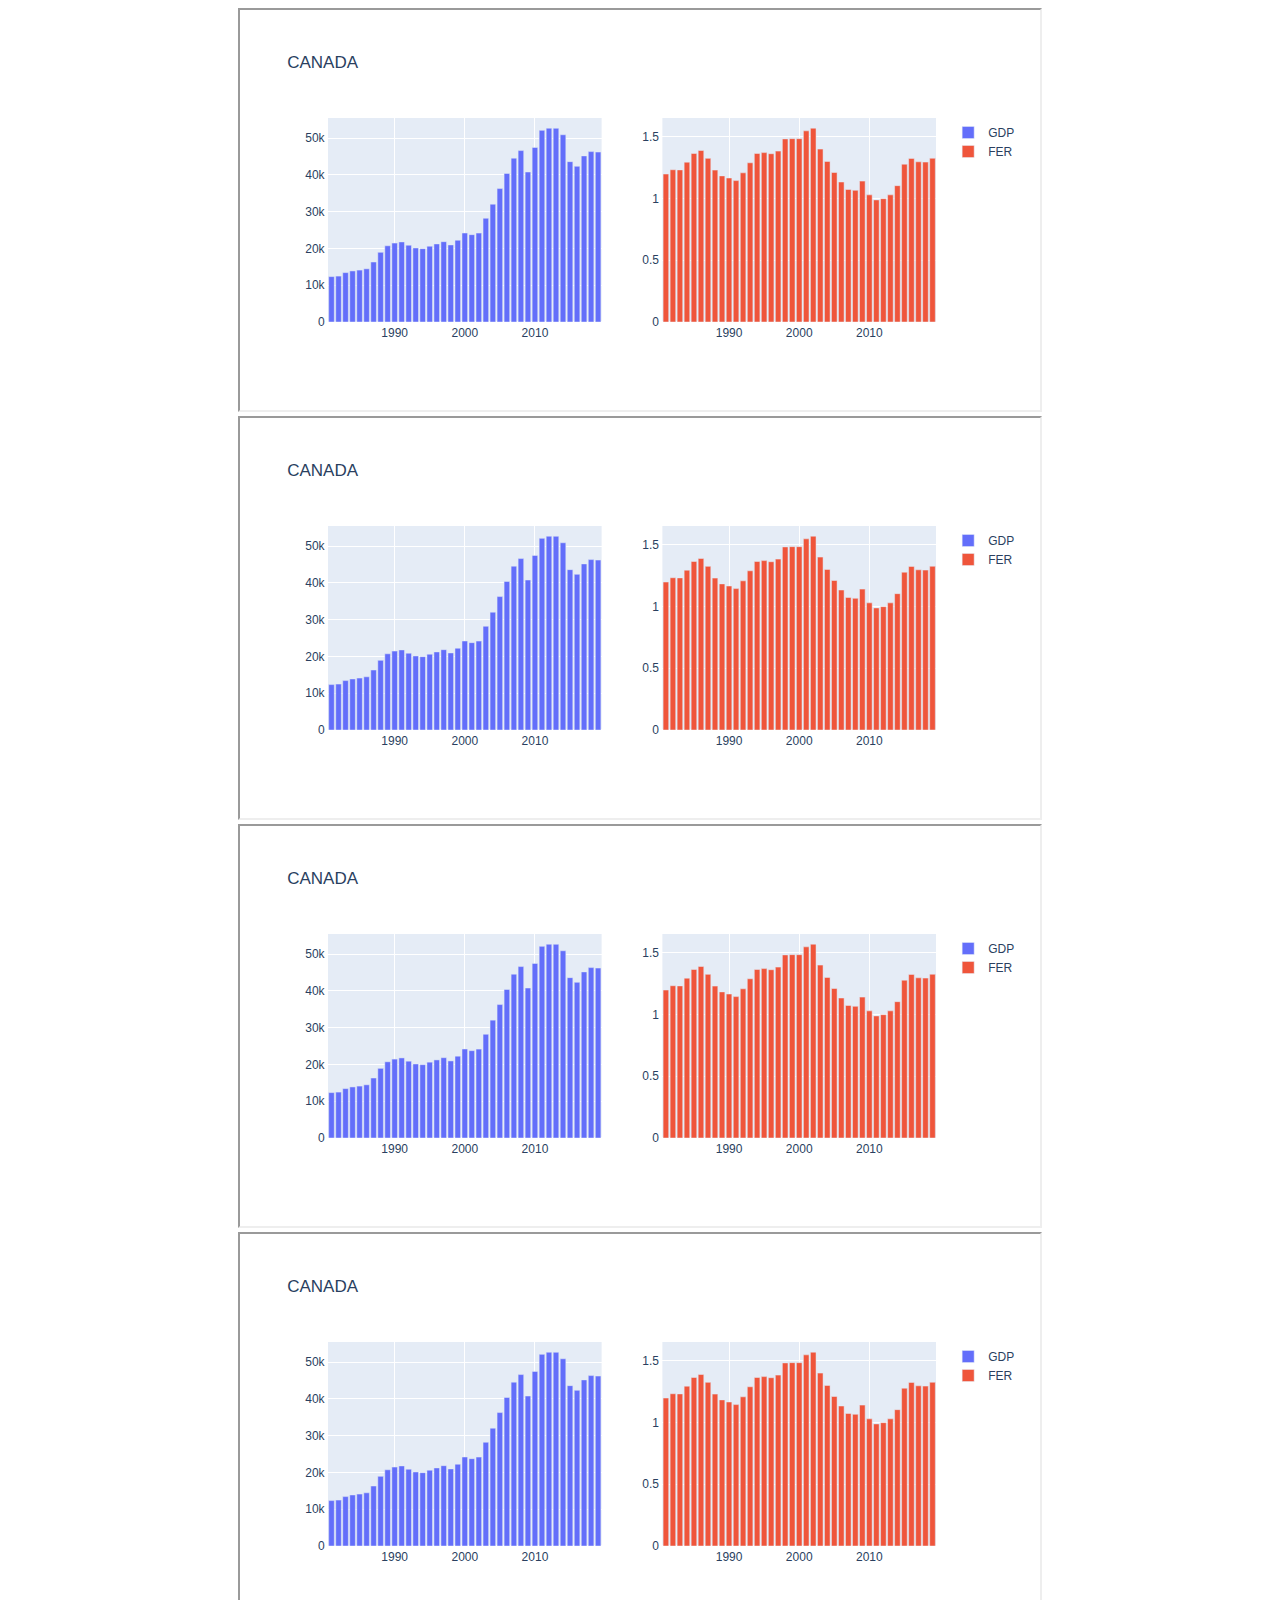
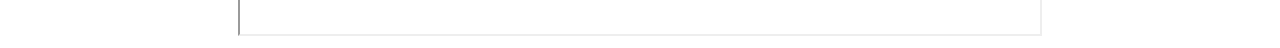
<file: demo_deploy-main/static/Iplots/index.html>
<!DOCTYPE html>
<html lang="en">
<head>
    <meta charset="UTF-8">
    <meta http-equiv="X-UA-Compatible" content="IE=edge">
    <meta name="viewport" content="width=device-width, initial-scale=1.0">
    <title>Document</title>
</head>
<body>
    <center>
    <iframe src="canada.html" height="400px" width="800px">
    </iframe>
    <iframe src="canada.html" height="400px" width="800px">
    </iframe>
    <iframe src="canada.html" height="400px" width="800px">
    </iframe>
    <iframe src="canada.html" height="400px" width="800px">
    </iframe>
</center>
</body>
</html>
</file>
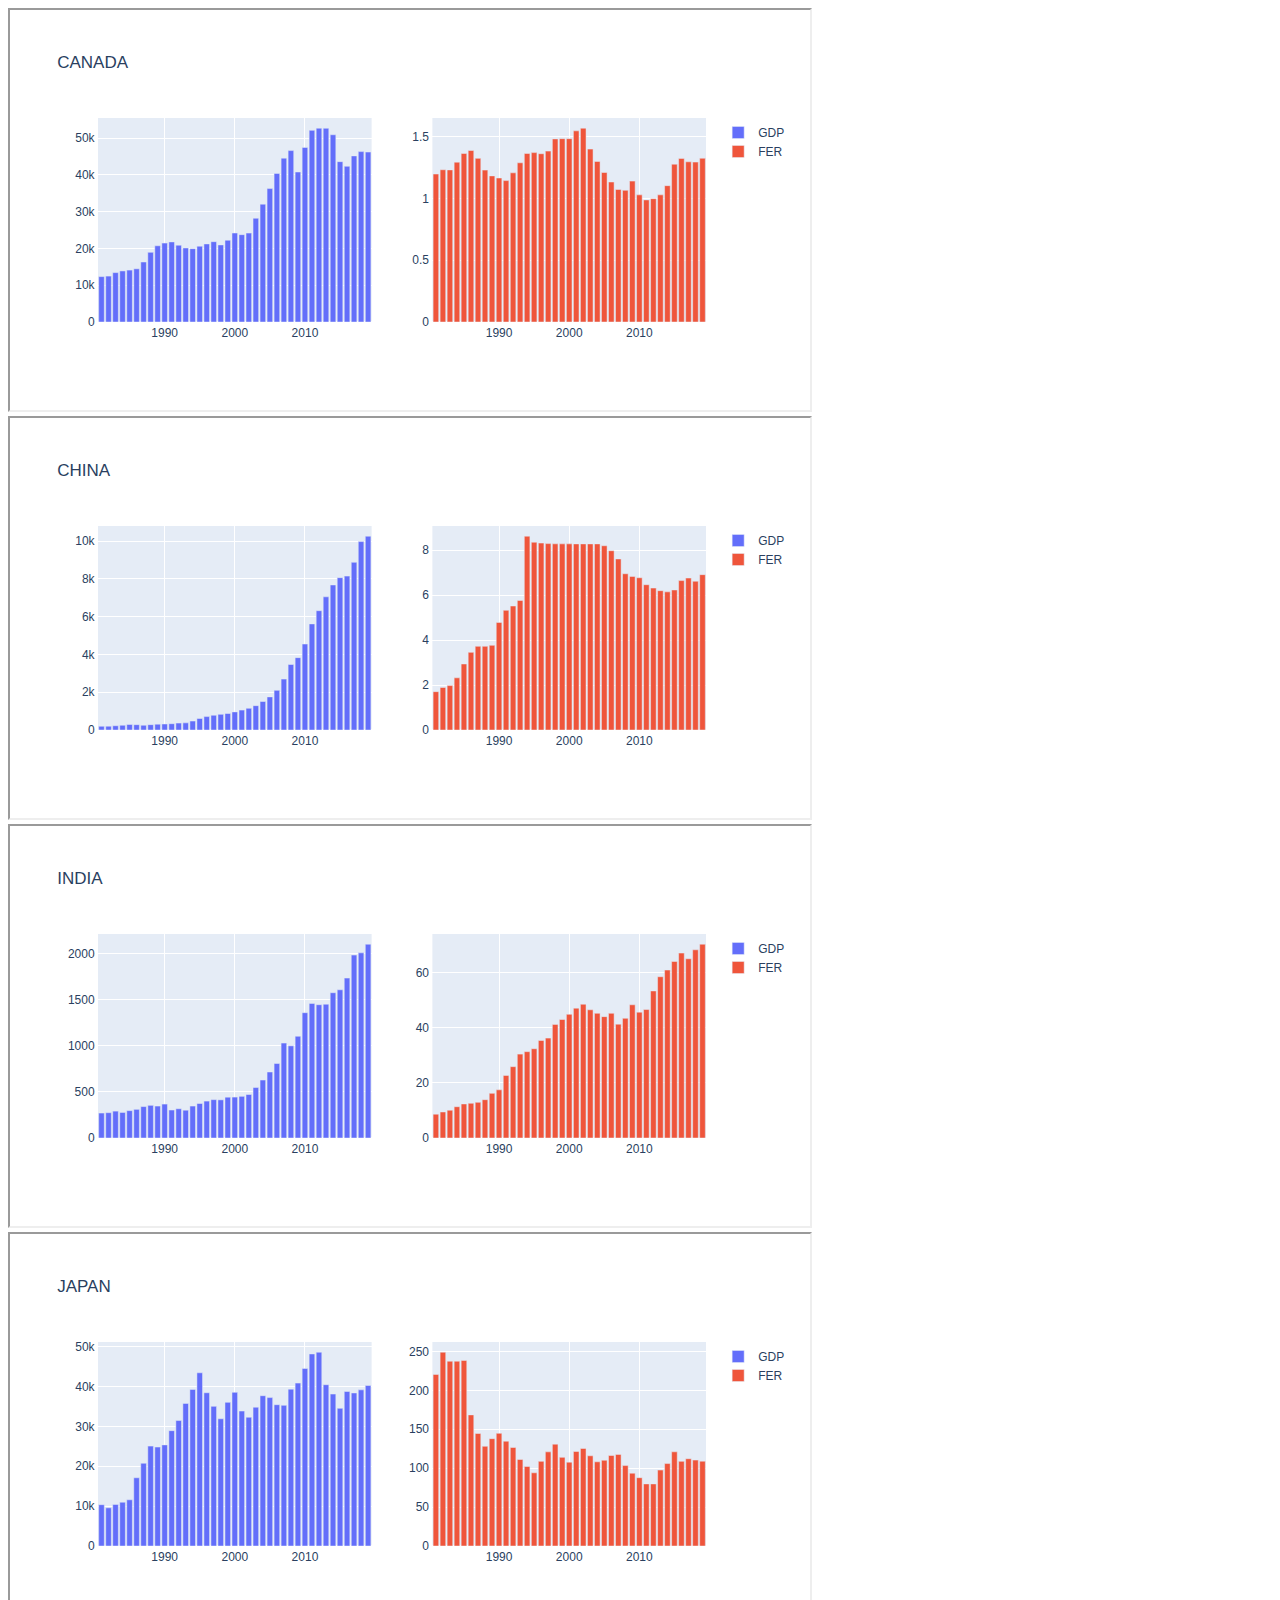
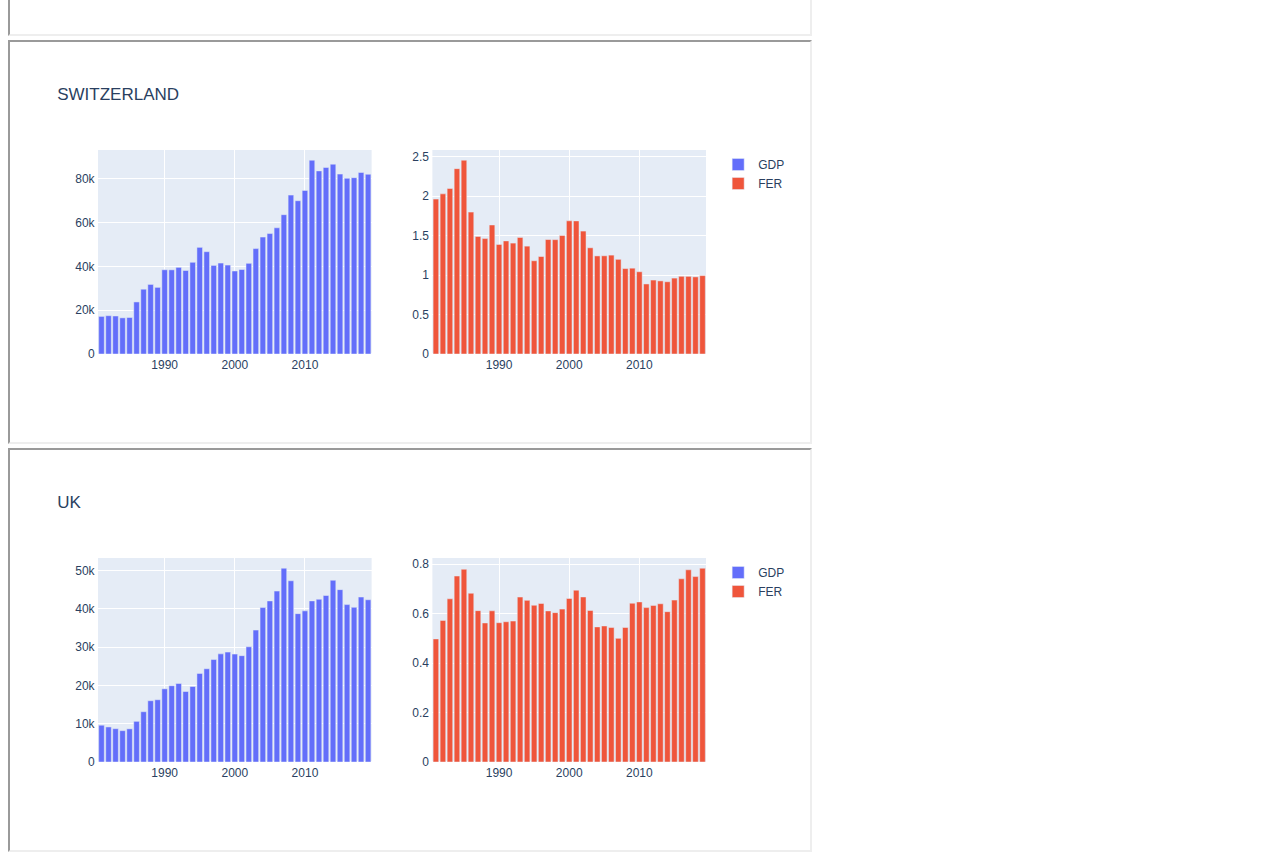
<file: demo_deploy-main/static/plots.html>
<!DOCTYPE html>
<html lang="en">
<head>
    <meta charset="UTF-8">
    <meta http-equiv="X-UA-Compatible" content="IE=edge">
    <meta name="viewport" content="width=device-width, initial-scale=1.0">
    <title>Document</title>
</head>
<body>
    <iframe src="Iplots/canada.html" frameborder="1" height="400px" width="800px"></iframe>
    <iframe src="Iplots/china.html" frameborder="1" height="400px" width="800px"></iframe>
    <iframe src="Iplots/india.html" frameborder="1" height="400px" width="800px"></iframe>
    <iframe src="Iplots/japan.html" frameborder="1" height="400px" width="800px"></iframe>
    <iframe src="Iplots/switzerland.html" frameborder="1" height="400px" width="800px"></iframe>
    <iframe src="Iplots/uk.html" frameborder="1" height="400px" width="800px"></iframe>
</body>
</html>
</file>
